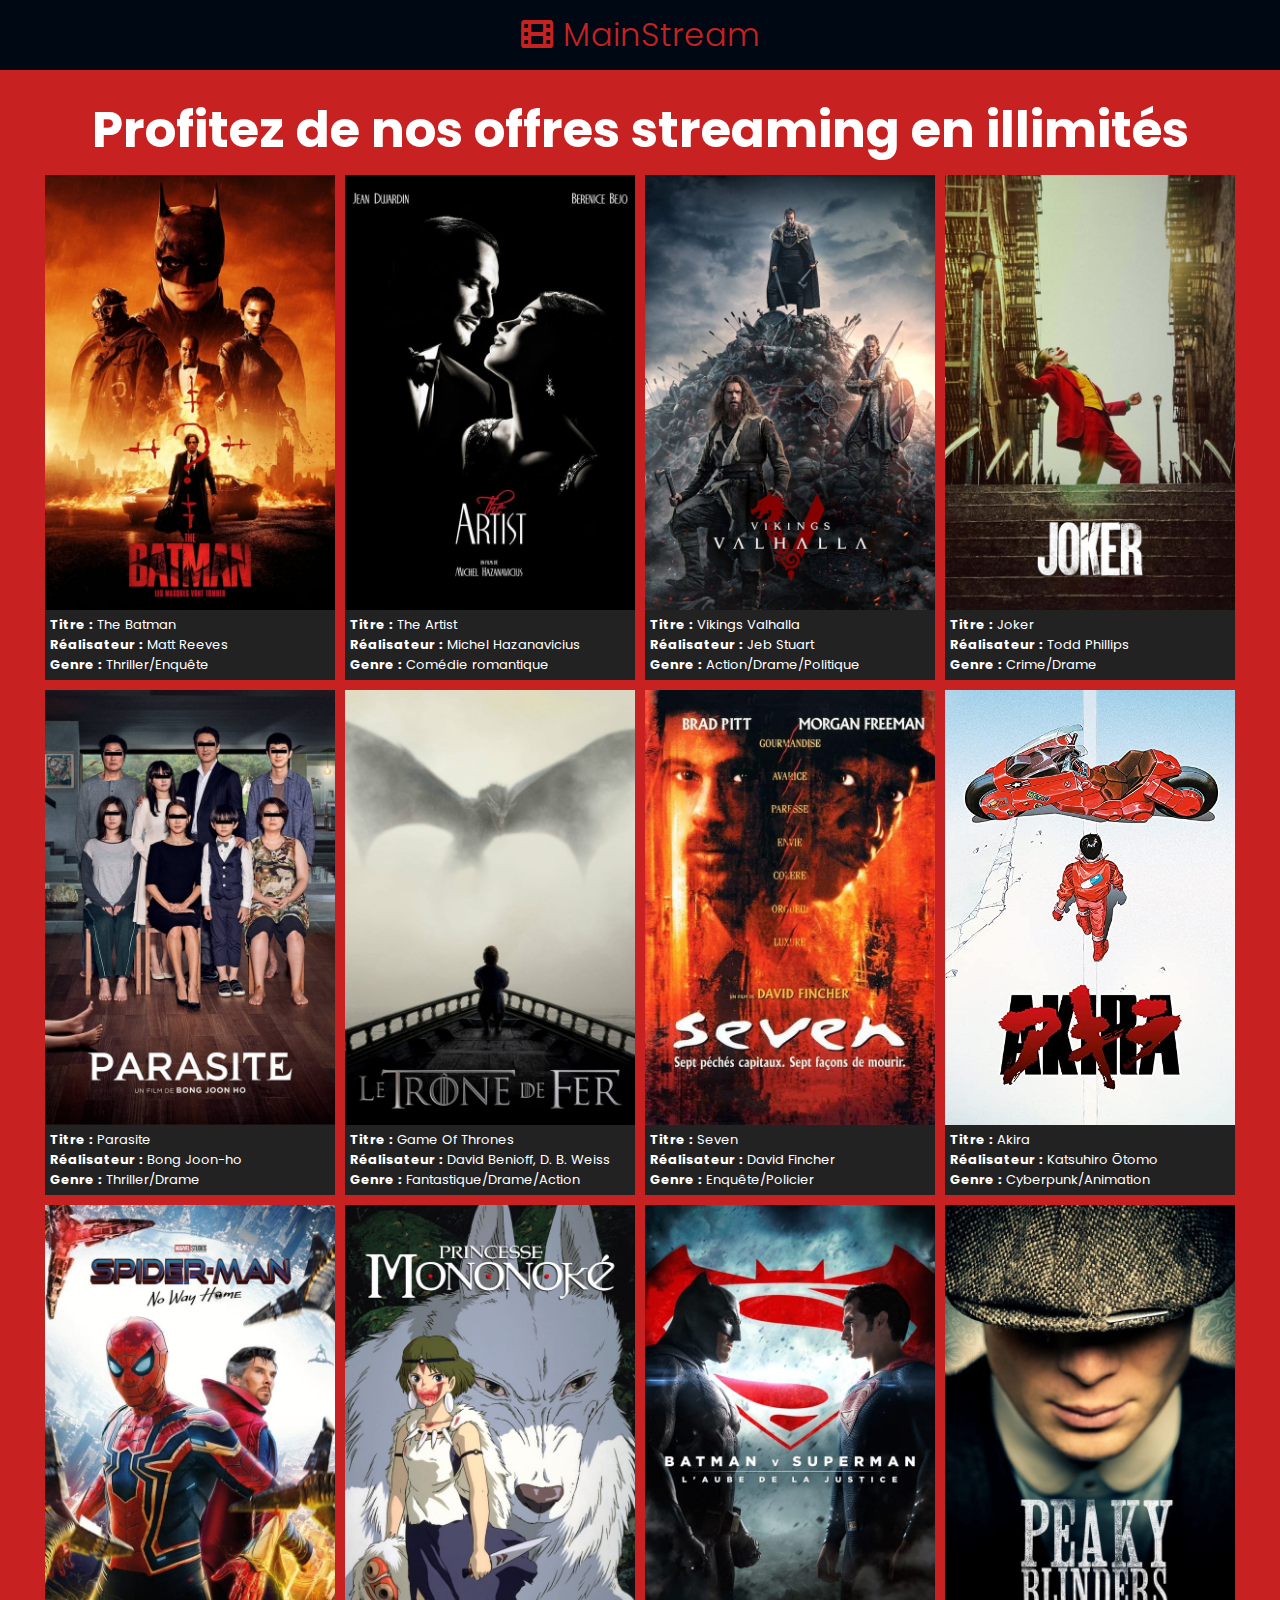
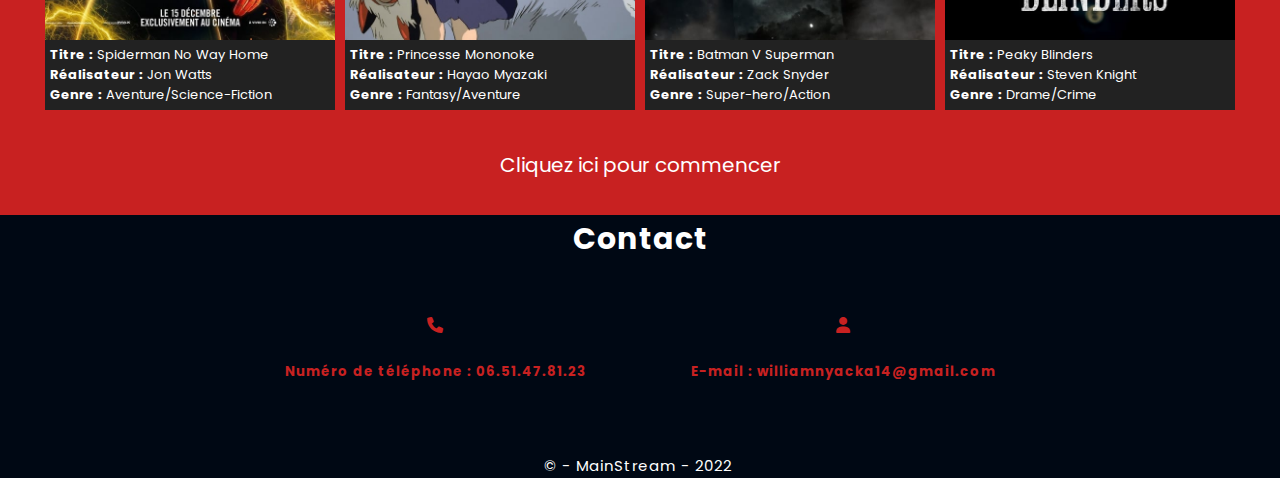
<file: index.html>
<!DOCTYPE html>
<html lang="fr" dir="ltr">
<head>
    <meta charset='utf-8'>
    <meta http-equiv='X-UA-Compatible' content='IE=edge'>
    <meta name='viewport' content='width=device-width, initial-scale=1'>
    <meta name="description" content="Site de streaming">
    <title>MainStream</title>
    <link rel="apple-touch-icon" sizes="180x180" href="./favicon/apple-touch-icon.png">
    <link rel="icon" type="image/png" sizes="32x32" href="./favicon/favicon-32x32.png">
    <link rel="icon" type="image/png" sizes="16x16" href="./favicon/favicon-16x16.png">
    <link rel="icon" type="image/png" sizes="192x192" href="./favicon/android-chrome-192x192.png">
    <link rel="icon" type="image/png" sizes="512x512" href="./favicon/android-chrome-512x512.png">
    <link rel="manifest" href="./favicon/site.webmanifest">
    <link rel="stylesheet" href="https://cdnjs.cloudflare.com/ajax/libs/font-awesome/6.0.0/css/all.min.css" integrity="sha512-9usAa10IRO0HhonpyAIVpjrylPvoDwiPUiKdWk5t3PyolY1cOd4DSE0Ga+ri4AuTroPR5aQvXU9xC6qOPnzFeg==" crossorigin="anonymous" referrerpolicy="no-referrer"/>    
    <link rel="stylesheet" href="./css/main.css">
</head>
<body>
    <header>
        <h1><i class="fa-solid fa-film"></i>MainStream</h1>
    </header>
    <main>
        <section class="main-grid-cover">
            <h2>Profitez de nos offres streaming en illimités</h2>
            <ul>
                <li>
                    <figure>
                        <img src="./asset/The-Batman.jpg" alt="affiche de The Batman">
                        <figcaption>
                            <ul>
                                <li>
                                    <strong>
                                    Titre : 
                                    </strong>
                                    The Batman
                                </li>
                                <li>
                                    <strong>
                                    Réalisateur :
                                    </strong> 
                                    Matt Reeves
                                </li>
                                <li>
                                    <strong>
                                    Genre :
                                    </strong>
                                    Thriller/Enquête
                                </li>
                            </ul>
                        </figcaption>
                    </figure>
                </li>

                <li>
                    <figure>
                        <img src="./asset/The-Artist.jpg" alt="affiche de The Artist">
                        <figcaption>
                            <ul>
                                <li> 
                                    <strong>
                                    Titre : 
                                    </strong>
                                    The Artist
                                </li>
                                <li> 
                                    <strong> 
                                    Réalisateur :
                                    </strong> 
                                    Michel Hazanavicius
                                </li>
                                <li>
                                    <strong>
                                    Genre : 
                                    </strong> 
                                    Comédie romantique
                                </li>
                            </ul>
                        </figcaption>
                    </figure>
                </li>

                <li> 
                    <figure>
                        <img src="./asset/Vikings-Valhalla.jpg" alt="affiche de Vikings Valhalla">
                        <figcaption>
                            <ul>
                                <li> 
                                    <strong>
                                    Titre : 
                                    </strong>
                                    Vikings Valhalla
                                </li>
                                <li> 
                                    <strong> 
                                    Réalisateur :
                                    </strong> 
                                    Jeb Stuart
                                </li>
                                <li>
                                    <strong>
                                    Genre : 
                                    </strong> 
                                    Action/Drame/Politique
                                </li>
                            </ul>
                        </figcaption>
                    </figure>
                </li>

                <li>
                    <figure>
                        <img src="./asset/Joker.jpg" alt="affiche de Joker">
                        <figcaption>
                            <ul>
                                <li> 
                                    <strong>
                                    Titre : 
                                    </strong>
                                    Joker
                                </li>
                                <li> 
                                    <strong> 
                                    Réalisateur :
                                    </strong> 
                                    Todd Phillips
                                </li>
                                <li>
                                    <strong>
                                    Genre : 
                                    </strong> 
                                    Crime/Drame
                                </li>
                            </ul>
                        </figcaption>
                    </figure>
                </li>

                <li>
                    <figure>
                        <img src="./asset/Parasite.jpg" alt="affiche de Parasite">
                        <figcaption>
                            <ul>
                                <li> 
                                    <strong>
                                    Titre : 
                                    </strong>
                                    Parasite
                                </li>
                                <li> 
                                    <strong> 
                                    Réalisateur :
                                    </strong> 
                                    Bong Joon-ho
                                </li>
                                <li>
                                    <strong>
                                    Genre : 
                                    </strong> 
                                    Thriller/Drame
                                </li>
                            </ul>
                        </figcaption>
                    </figure>
                </li>

                <li>
                    <figure>
                        <img src="./asset/Game-Of-Thrones.jpg" alt="affiche de Game Of Thrones">
                        <figcaption>
                            <ul>
                                <li> 
                                    <strong>
                                    Titre : 
                                    </strong>
                                    Game Of Thrones
                                </li>
                                <li> 
                                    <strong> 
                                    Réalisateur :
                                    </strong> 
                                    David Benioff, D. B. Weiss
                                </li>
                                <li>
                                    <strong>
                                    Genre : 
                                    </strong> 
                                    Fantastique/Drame/Action
                                </li>
                            </ul>
                        </figcaption>
                    </figure>
                </li>
                
                <li>
                    <figure>
                        <img src="./asset/Seven.jpg" alt="affiche de Seven">
                        <figcaption>
                            <ul>
                                <li> 
                                    <strong>
                                    Titre : 
                                    </strong>
                                    Seven
                                </li>
                                <li> 
                                    <strong> 
                                    Réalisateur :
                                    </strong> 
                                    David Fincher
                                </li>
                                <li>
                                    <strong>
                                    Genre : 
                                    </strong> 
                                    Enquête/Policier
                                </li>
                            </ul>
                        </figcaption>
                    </figure>
                </li>

                <li> 
                    <figure>
                        <img src="./asset/Akira.jpg" alt="affiche de Akira">
                        <figcaption>
                            <ul>
                                <li> 
                                    <strong>
                                    Titre : 
                                    </strong>
                                    Akira
                                </li>
                                <li> 
                                    <strong> 
                                    Réalisateur :
                                    </strong> 
                                    Katsuhiro Ōtomo
                                </li>
                                <li>
                                    <strong>
                                    Genre : 
                                    </strong> 
                                    Cyberpunk/Animation
                                </li>
                            </ul>
                        </figcaption>
                    </figure>
                </li>

                <li>
                    <figure> 
                        <img src="./asset/Spiderman-No-Way-Home.jpg" alt="affiche de Spiderman No Way Home">
                        <figcaption>
                            <ul>
                                <li> 
                                    <strong>
                                    Titre : 
                                    </strong>
                                    Spiderman No Way Home
                                </li>
                                <li> 
                                    <strong> 
                                    Réalisateur :
                                    </strong> 
                                    Jon Watts
                                </li>
                                <li>
                                    <strong>
                                    Genre : 
                                    </strong> 
                                    Aventure/Science-Fiction
                                </li>
                            </ul>
                        </figcaption>
                    </figure>
                </li> 

                <li>
                    <figure>
                        <img src="./asset/Princesse-Mononoke.jpg" alt="affiche Princesse Mononoke">
                        <figcaption>
                            <ul>
                                <li> 
                                    <strong>
                                    Titre : 
                                    </strong>
                                    Princesse Mononoke
                                </li>
                                <li> 
                                    <strong> 
                                    Réalisateur :
                                    </strong> 
                                    Hayao Myazaki
                                </li>
                                <li>
                                    <strong>
                                    Genre : 
                                    </strong> 
                                    Fantasy/Aventure
                                </li>
                            </ul>
                        </figcaption>
                    </figure>
                </li>

                 <li>
                    <figure>
                        <img src="./asset/Batman-V-Superman.jpg" alt="affiche de Batman V Superman">
                        <figcaption>
                            <ul>
                                <li> 
                                    <strong>
                                    Titre : 
                                    </strong>
                                    Batman V Superman
                                </li>
                                <li> 
                                    <strong> 
                                    Réalisateur :
                                    </strong> 
                                    Zack Snyder
                                </li>
                                <li>
                                    <strong>
                                    Genre : 
                                    </strong> 
                                    Super-hero/Action
                                </li>
                            </ul>
                        </figcaption>
                    </figure>
                </li>

                <li>
                    <figure> 
                        <img src="./asset/Peaky-Blinders.jpg" alt="affiche de ">
                        <figcaption>
                            <ul>
                                <li> 
                                    <strong>
                                    Titre : 
                                    </strong>
                                    Peaky Blinders
                                </li>
                                <li> 
                                    <strong> 
                                    Réalisateur :
                                    </strong> 
                                    Steven Knight
                                </li>
                                <li>
                                    <strong>
                                    Genre : 
                                    </strong> 
                                    Drame/Crime
                                </li>
                            </ul>               
                        </figcaption>
                    </figure>
                </li> 
            </ul>
        </section>
        <a href="formulaire.html"><p>Cliquez ici pour commencer</p></a>
    </main>
    <footer>
        <h3>Contact</h3>
        <section class="phone"> 
            <i class="fa fa-phone" aria-hidden="true"></i>
            <h5><a>Numéro de téléphone : 06.51.47.81.23</a></h5>
        </section>

        <section class="mail">
            <i class="fa fa-user" aria-hidden="true"></i>
            <h5><a>E-mail : williamnyacka14@gmail.com</a></h5>
        </section>
        <p>
            &copy; - MainStream - 2022&nbsp;
        </p>
    </footer>
</body>
</html>
</file>
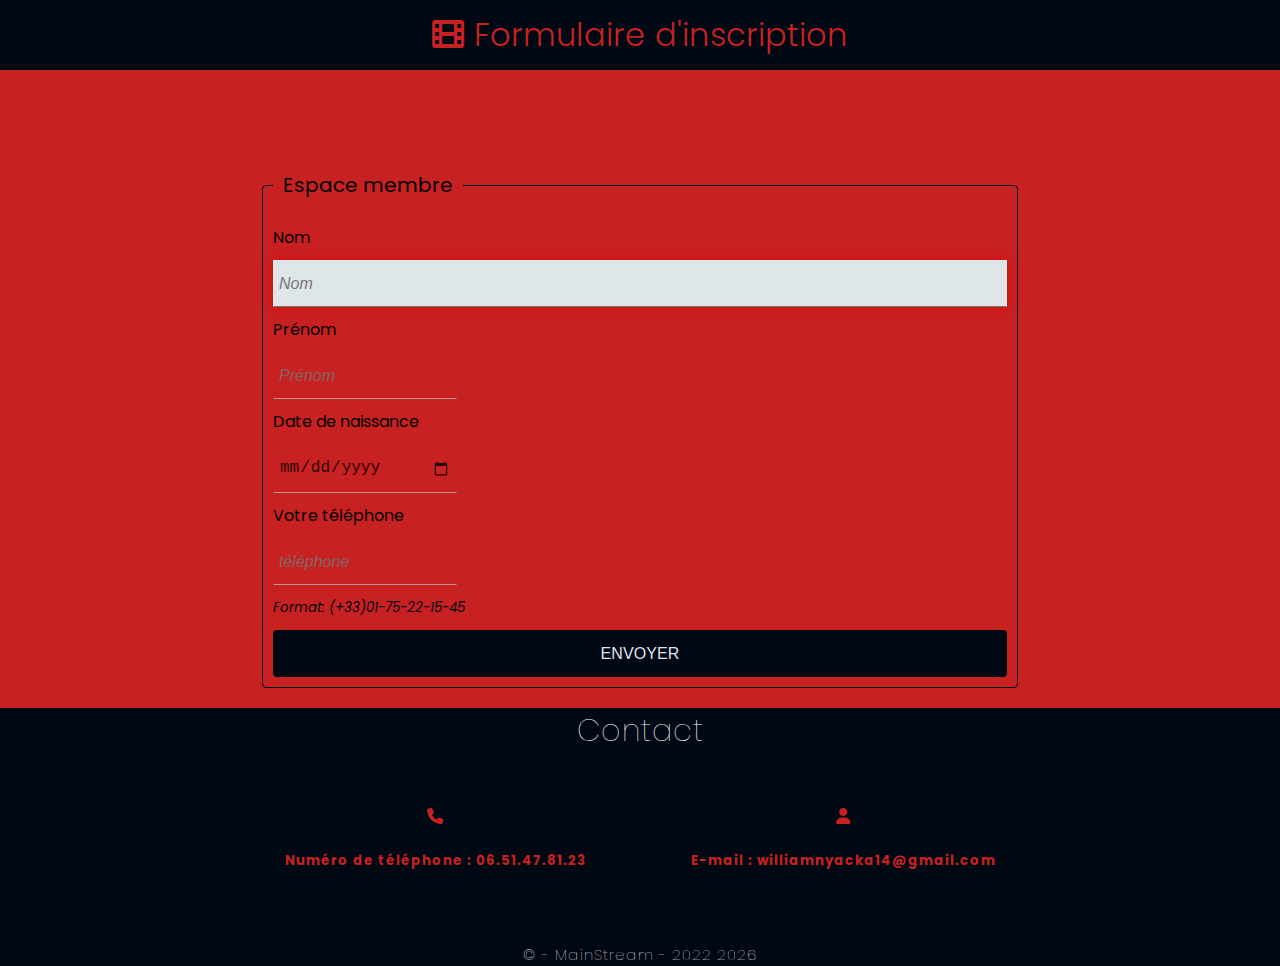
<file: formulaire.html>
<!DOCTYPE html>
<html lang="fr">
<head>
    <meta charset="UTF-8">
    <meta http-equiv="X-UA-Compatible" content="IE=edge">
    <meta name="viewport" content="width=device-width, initial-scale=1.0">
    <meta name="description" content="Formulaire d'inscription pour les écoles...">
    <title>Formulaire</title>
    <link rel="apple-touch-icon" sizes="180x180" href="./favicon/apple-touch-icon.png">
    <link rel="icon" type="image/png" sizes="32x32" href="./favicon/favicon-32x32.png">
    <link rel="icon" type="image/png" sizes="16x16" href="./favicon/favicon-16x16.png">
    <link rel="manifest" href="./favicon/site.webmanifest">
    <link rel="stylesheet" href="https://cdnjs.cloudflare.com/ajax/libs/font-awesome/6.0.0/css/all.min.css" integrity="sha512-9usAa10IRO0HhonpyAIVpjrylPvoDwiPUiKdWk5t3PyolY1cOd4DSE0Ga+ri4AuTroPR5aQvXU9xC6qOPnzFeg==" crossorigin="anonymous" referrerpolicy="no-referrer" />    <link rel="stylesheet" href="./css/style.css">
</head>
<body>
    <header>
        <h1><i class="fa-solid fa-film"></i>Formulaire d'inscription</h1>
    </header>
    <main>
        <div class="inner-form" role="form">
            <p class="warning">
                Warning
            </p>
            
        <fieldset>
            <legend>Espace membre</legend>
            <form action="index.html" method="post"> <!-- mettre le nom du fichier html dans aciton -->
                <label for="nom">Nom</label>
                <input type="text" id="nom" name="nom" placeholder="Nom" aria-required="true"  autofocus>

                <label for="prenom">Prénom</label>
                <input type="text" id="prenom" name="prenom" placeholder="Prénom" aria-required="true">

                <label for="date">Date de naissance</label>
                <input type="date" id="date" name="date" aria-required="true">
    
                <label for="phone">Votre téléphone</label>

                <input type="tel" id="phone" name="phone" aria-label="format à 10 chiffre" placeholder="téléphone" aria-required="true">

                <small>Format: (+33)01-75-22-15-45</small>
                <button type="submit" value="Envoyer" aria-label="cliquez pour envoyer">envoyer</button>

            </form>
        </fieldset>
        </div>
        <!-- <a href="https://www.google.fr/search?q=html+css">Request</a> -->
    </main>
    <footer>
        <h3>Contact</h3>
        <section class="phone"> 
            <i class="fa fa-phone" aria-hidden="true"></i>
            <h5><a>Numéro de téléphone : 06.51.47.81.23</a></h5>
        </section>

        <section class="mail">
            <i class="fa fa-user" aria-hidden="true"></i>
            <h5><a>E-mail : williamnyacka14@gmail.com</a></h5>
        </section>
        <p>
            &copy; - MainStream - 2022&nbsp;
        </p>
    </footer>
    <script src="js/app_form.js"></script>
</body>
</html>
</file>
<file: css/main.css>
/* reset */
@import url('https://fonts.googleapis.com/css2?family=Poppins:wght@200;300&display=swap');
html{
    font-size: 62.5%;
}
body{
    font-size: 1.6rem;
    font-family: 'Poppins';
    font-style: normal;
    margin: 0px;
    line-height: 1.6;
    background-color: var(--colors-primary);
}
a{
    text-decoration: none;
}
img {
    width: 100%;
    height: 100%;
    vertical-align: middle;
    object-fit: cover;
}
figure{
    margin: 0;
}
h1,h2,p,h3,ul,ol,figure{
    margin: 0;
    padding: 0;
    list-style-type: none;
}
.main-grid-cover ul{
    font-size: 0;
}
.main-grid-cover ul li{
    display: inline-block;
    font-size: initial;
}
nav ul li a{
    display: inline-block;
    font-family: 'Poppins';
    text-decoration: none;
    font-size: 3.0rem;
    background-color: var(--colors);
    color: var(--colors-primary);
}
:root{
    --color-text-title: #ffffff;
    --colors-primary: #c82121;
    --colors: #000814;
}
h2{
    color: var(--color-text-title);
    font-size: 5rem;
    text-transform: initial;
}
/* theme */
header{
    margin-bottom: 2rem;
    text-transform: initial;
    background-color:var(--colors);
    color: var(--color-text-title);
}
header h1{
    line-height: 7rem;
    text-align: center;
    color: var(--colors-primary);
    font-weight: 300;
}
header h1 i{
    margin-right: 1rem;
}
section h2, h3{
    text-align: center;
}
.main-grid-cover{
    max-width: 120rem;
    margin: 0 auto;
}
section ul li{
    display: inline-block;
    width: calc(100% / 4);
    margin: auto;
    vertical-align: top;
}
li figure{
    margin: auto;
}
.main-grid-cover figure {
    display: flex;
    flex-flow: column;
    padding: .5rem;
    margin: auto;
}
.main-grid-cover figure figcaption {
    background-color: #222;
    color: #fff;
    padding: .5rem;
}
.main-grid-cover figure figcaption ul{
    display: block;
    line-height: 2rem;
}
.main-grid-cover figure figcaption ul li{
    width: 100%;
    display: list-item;
    margin: 0;
    font-size: 1.3rem;
}
.main-grid-cover figure  li{
    font-size: 1.5rem;
    word-spacing: .1rem;
}
main p{
    font-size: 2rem;
    text-align: center;
    line-height: 10rem;
    color: var(--color-text-title)
}
footer{
    text-align: center;
    background-color: var(--colors);
    color: var(--color-text-title);
    letter-spacing: .1rem;
}
h3{
    font-size: 3rem;
    color: var(--color-text-title);
}
footer section{
    display: inline-block;
    margin: 5rem;
    color: var(--colors-primary);
}
footer a{
    color: var(--colors-primary);
}
footer p{
    font-size: 1.5rem;
    text-align: center;
}

@media screen and (max-width:70rem){

    h2{
        font-size: 2rem;
    }
    section ul li{
        width: calc(100% / 2);
    }
    figcaption{
        height: 10rem;
    }
}
</file>
<file: css/style.css>
/* reset css */
@import url('https://fonts.googleapis.com/css2?family=Poppins:wght@200;300&display=swap');
html{
    font-size: 62.5%;
}
body{
    font-size: 1.6rem;
    font-family: "Poppins";
    font-style: normal;
    margin: 0;
    background-color: #c82121;
}
h1,h2,h3,p,figure,ul,ol{
    margin: 0;
    padding: 0;
    font-weight: 100;
}
input,input[type="submit"], button{
    border: 0;
    background-color: transparent;
    font-size: inherit;
}
a{
    text-decoration: none;
    color: #222;
}
fieldset{
    border: solid .1rem transparent;
}
*{
    box-sizing: border-box;
}
/* theme de la page  */
:root{
    --color-theme-main: #000814;
    --color-theme-secondary: #8B9DC3;
    --color-theme-last: #DFE3EE;
    --color-theme-default: #dfe6e9;
    --color-theme-warning: rgba(218, 13, 13, 1);
}
.warning{
    background-color: var(--color-theme-warning);
    text-align: center;
    line-height: 3.5rem;
    color: #fff;
    font-weight: 400;
    font-style: 2rem;
    display: none;
}
.show-warning{
    display: block;
}
header{
    background-color: #000814;
    text-transform: initial;
}
header h1{
    line-height: 7rem;
    text-align: center;
    color: #c82121;
    font-weight: 300;
}
header h1 i{
    margin-right: 1rem;
}
header h1::before{
    vertical-align: middle;
    margin-right: .5rem;
    filter:invert(100%);/* inverser la couleur */
}
main .inner-form{
    max-width: 80rem;
    margin: 5rem auto 0;
    padding: 2rem;
}
.inner-form ul{
    list-style-type: none;
    padding: 1rem;
}
fieldset legend{
    font-size: 2rem;
    padding: 1rem;
}
fieldset{
    padding: 1rem;
    border: solid .1rem var(--color-theme-main);
    border-radius: .4rem;
}
fieldset form *{
    display: block;
    width: 100%;
    line-height: 3.5rem;
    border: solid .1rem #ccc;
    margin-bottom: .5rem;
}
fieldset form label, fieldset small{
    border: 0;
}
fieldset small{
    font-style: italic;
    color: var(--color-theme-main);
}
fieldset form input[placeholder]{
    font-style: italic;
    transition-duration: 0.5s;
       
}
/* bordure en style */
fieldset form input{
    border: 0;
    border: solid .1rem transparent;
    border-bottom-color: rgb(180, 178, 178);
    width: 25%;
    opacity: 0.8;
    transition-duration: 0.5s; 
}
/* focus animé */
fieldset form input:focus{
    border-bottom-color: rgb(119, 117, 117);
    width: 100%;
    opacity: 1;
}
fieldset form input[placeholder]:focus,
fieldset form input[type="date"]:focus{
    outline: 0;
    box-shadow: 0 0 1rem var(--color-theme-warning);
    background-color: var(--color-theme-default);   
}
fieldset form input[type="submit"], fieldset form button{
    background-color: var(--color-theme-main);
    color: #DFE3EE;
    border-radius: .4rem;
    text-transform: uppercase;
    letter-spacing: .01rem;
    cursor: pointer;
    margin: 0;
    font-size: initial;
    border: 0;
    width: 100%;
    opacity: 1;
    line-height: 4.5rem;
}
fieldset form input{
    padding: .5rem;
}
footer{
    text-align: center;
    background-color: #000814;
    color: #ffffff;
    letter-spacing: .1rem;
}
h3{
    font-size: 3rem;
    color: #ffffff;
}
footer section{
    display: inline-block;
    margin: 5rem;
    color: #c82121;
}
footer a{
    color: #c82121;
}
footer p{
    font-size: 1.5rem;
    text-align: center;
}
</file>
